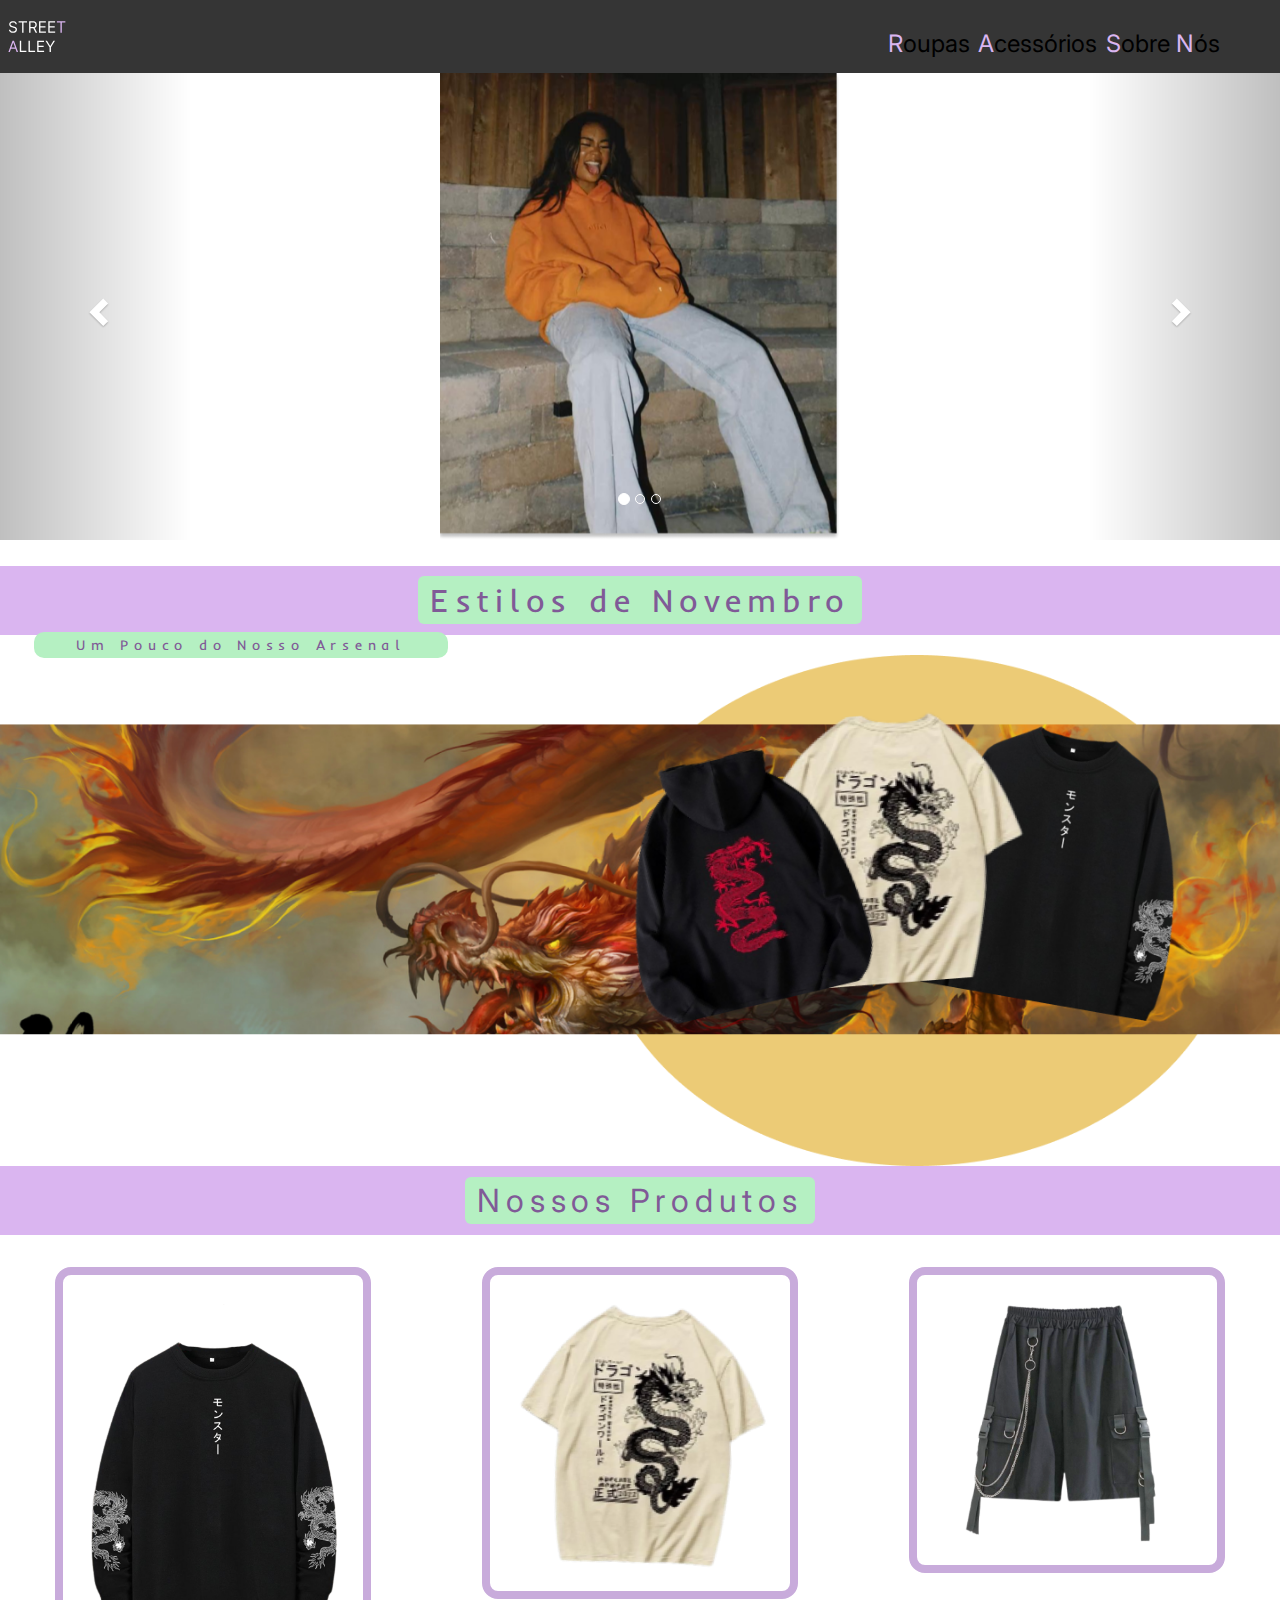
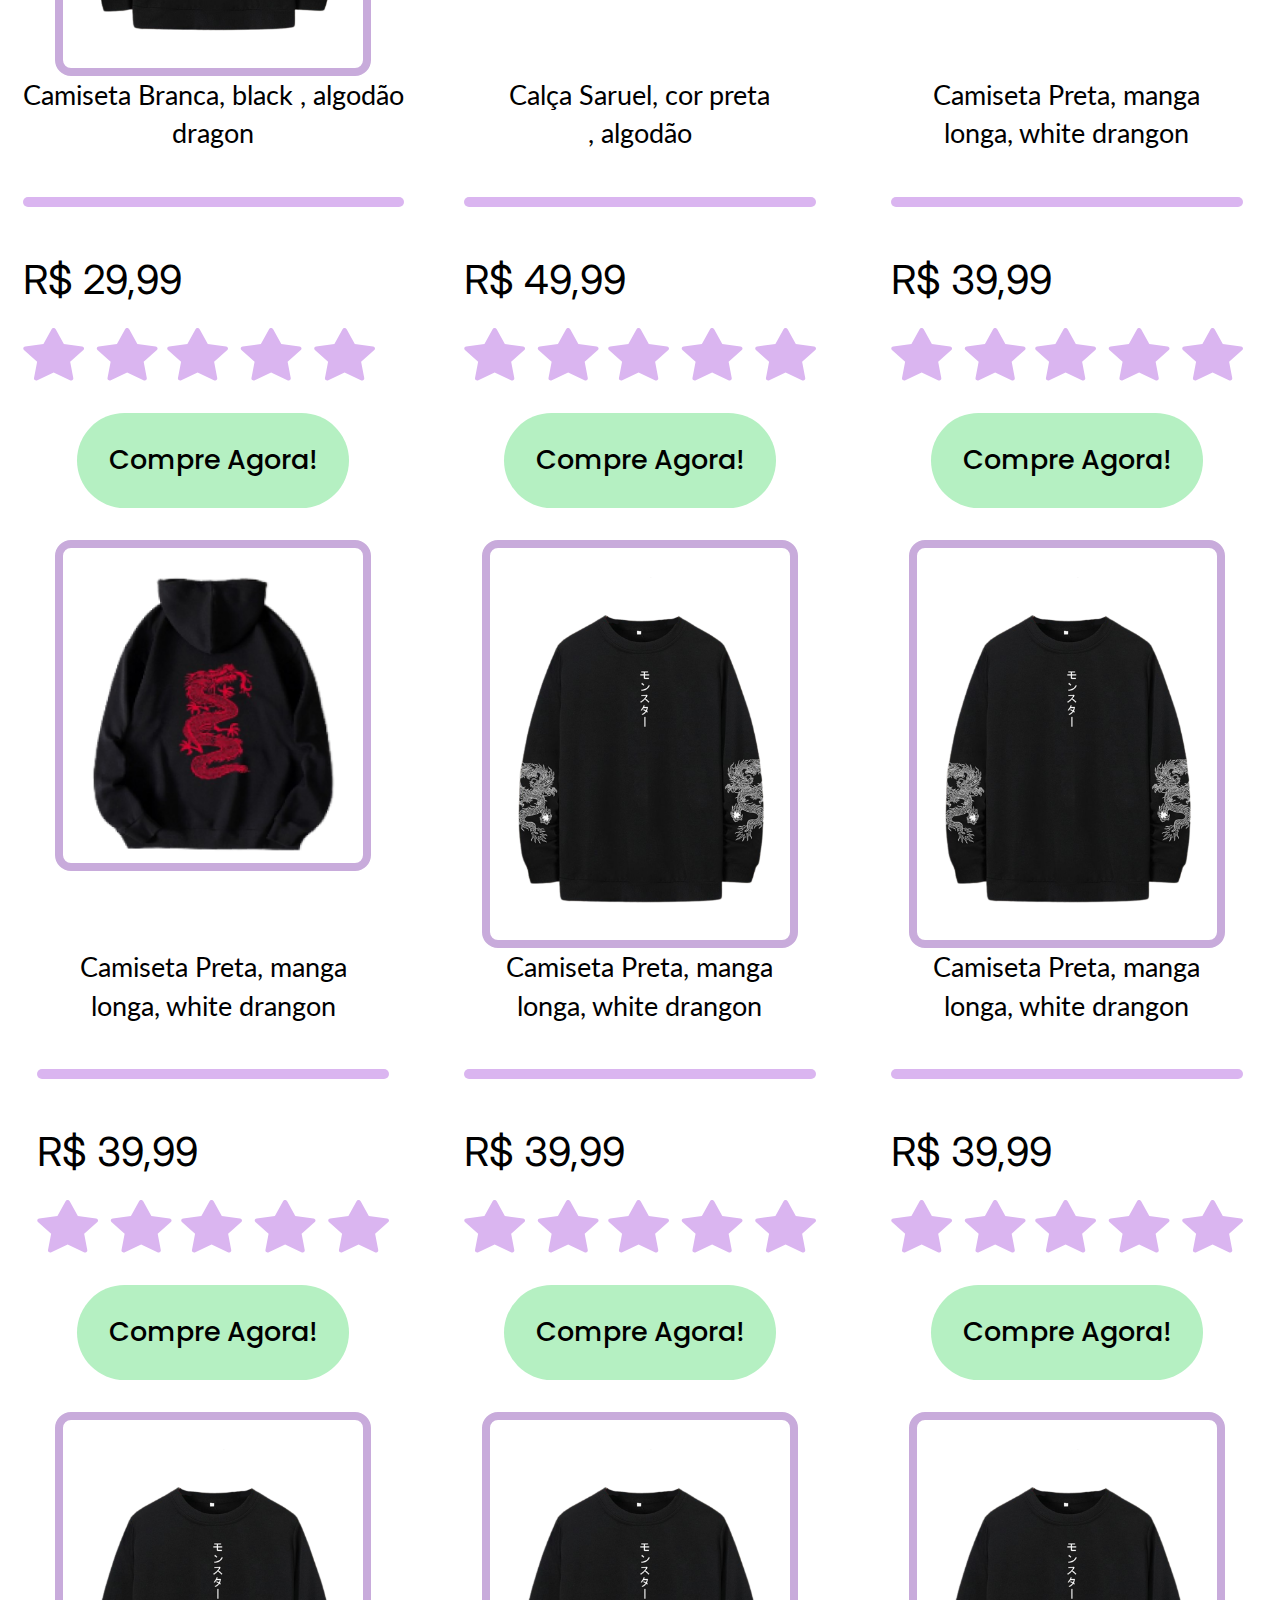
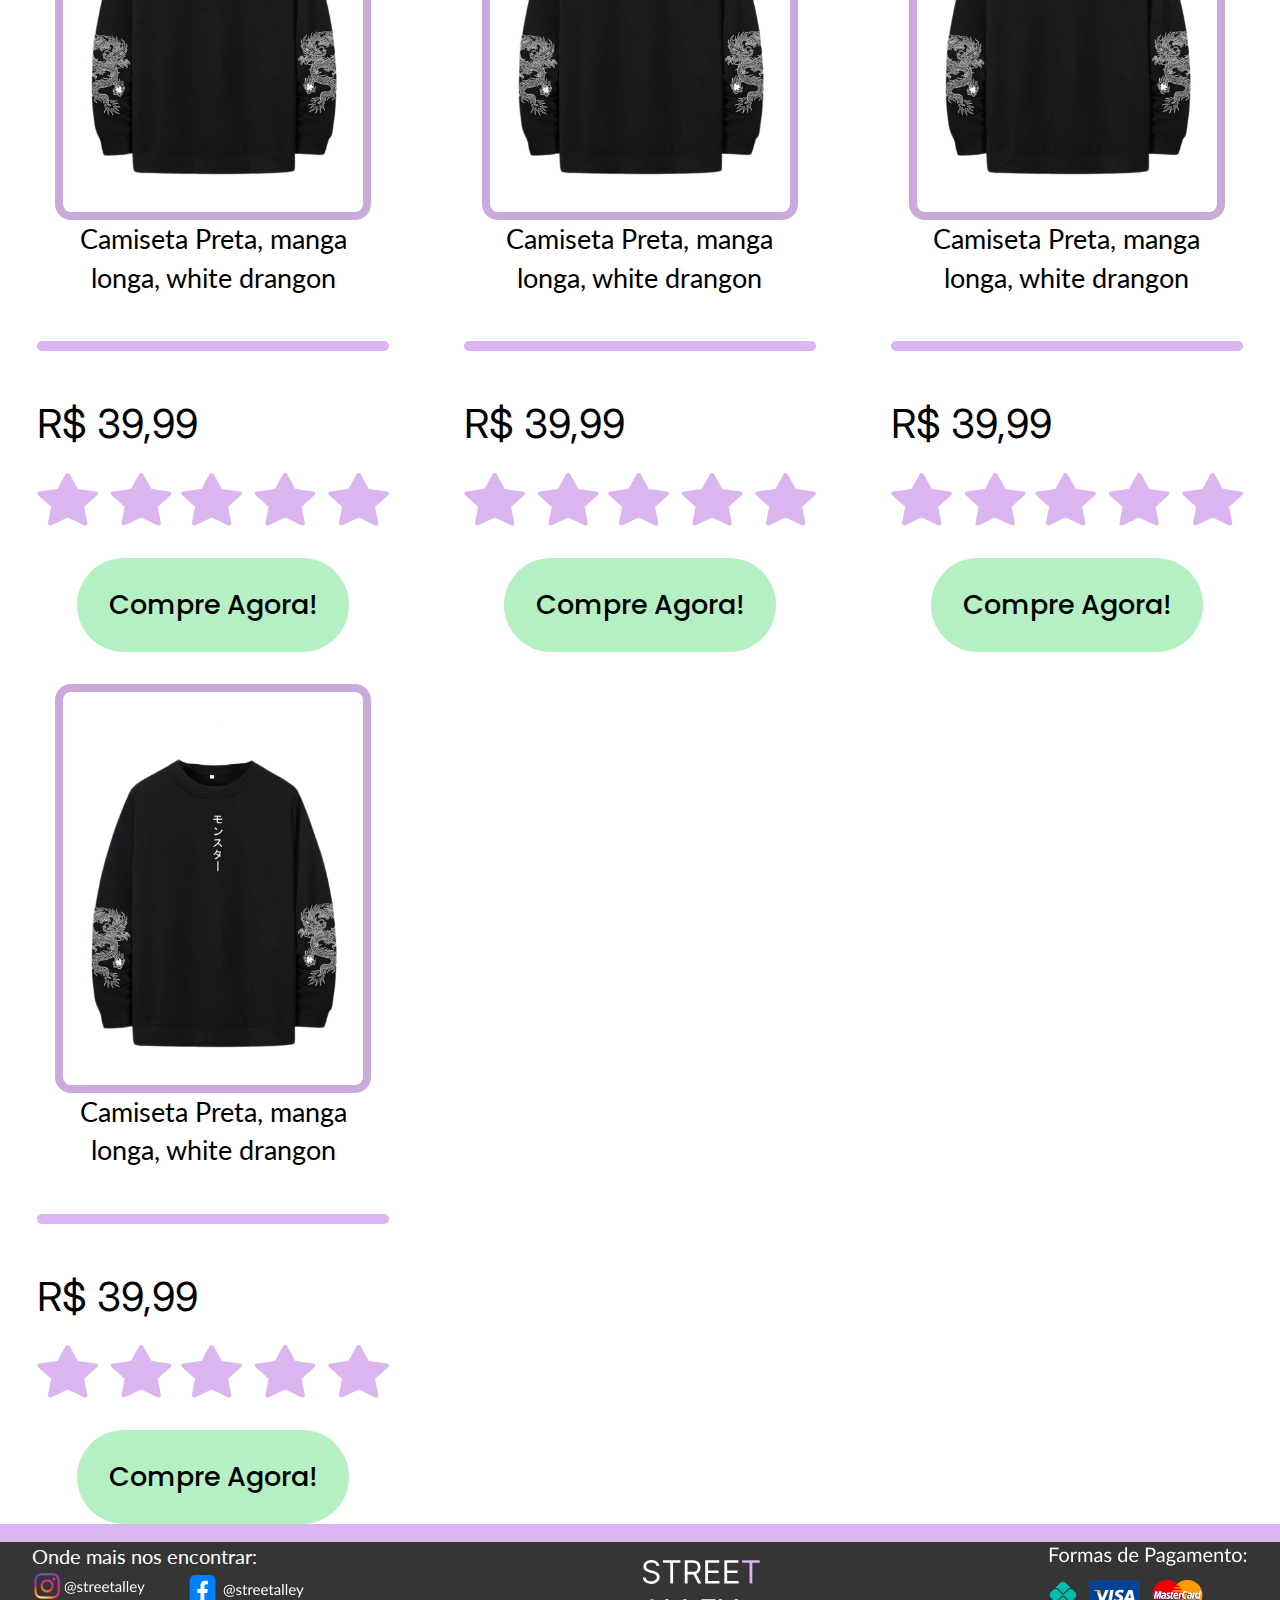
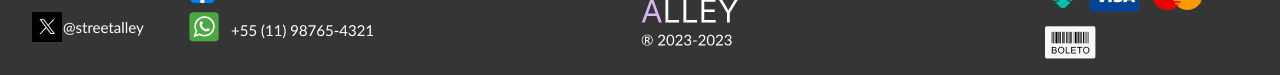
<file: apps/index.html>
<!DOCTYPE html>
<html lang="pt-br">
    <head>
        <meta charset="UTF-8" />
        <meta name="viewport" content="width=device-width, initial-scale=1.0" />
        <link rel="stylesheet" href="src/styles/css/global.css" />
        <link rel="stylesheet" href="src/styles/css/styles.css" />
        <link rel="shortcut icon" href="public/" type="image/x-icon" />
        <script src="https://ajax.googleapis.com/ajax/libs/jquery/3.2.1/jquery.min.js"></script>
        <script src="https://maxcdn.bootstrapcdn.com/bootstrap/3.3.7/js/bootstrap.min.js"></script>
        <link
            rel="stylesheet"
            href="https://maxcdn.bootstrapcdn.com/bootstrap/3.3.7/css/bootstrap.min.css"
        />
        <link
            rel="stylesheet"
            href="https://maxcdn.bootstrapcdn.com/bootstrap/3.3.7/css/bootstrap.min.css"
        />
        <script src="https://ajax.googleapis.com/ajax/libs/jquery/3.2.1/jquery.min.js"></script>
        <script src="https://maxcdn.bootstrapcdn.com/bootstrap/3.3.7/js/bootstrap.min.js"></script>

        <title>Street Alley - Home</title>
    </head>
    <body>
        <div class="navbar-wrapper">
            <div class="navbar-logo">
                <img src="public/logo.svg" alt="Street Alley" />
            </div>
            <div class="navbar-links">
                <a href="./pages/roupas.html" class="navbar-links-item"
                    ><span class="purple">R</span>oupas</a
                >
                <a href="./pages/acessorios.html" class="navbar-links-item"
                    ><span class="purple">A</span>cessórios</a
                >
                <a href="./pages/about.html"><span class="purple">S</span>obre <span class="purple">N</span>ós</a>
            </div>
            <div class="navbar-searchbar">
                <img src="./src/images/icons/MagnifyingGlass.svg" alt="" />
                <input type="text" placeholder="Pesquise" />
            </div>
        </div>

        <div id="myCarousel" class="carousel slide" data-ride="carousel">
            <!-- Indicators -->
            <ol class="carousel-indicators">
                <li
                    data-target="#myCarousel"
                    data-slide-to="0"
                    class="active"
                ></li>
                <li data-target="#myCarousel" data-slide-to="1"></li>
                <li data-target="#myCarousel" data-slide-to="2"></li>
            </ol>

            <!-- Wrapper for slides -->
            <div class="carousel-inner">
                <div class="item active">
                    <img
                        src="./src/products/ft1.png"
                        class="item"
                        width="400px"
                        alt="cr1"
                    />
                </div>

                <div class="item">
                    <img
                        src="./src/products/ft2.png"
                        class="item"
                        width="400px"
                        alt="cr2"
                    />
                </div>

                <div class="item">
                    <img
                        src="./src/products/ft3.png"
                        class="item"
                        width="400px"
                        alt=""
                    />
                </div>
            </div>

            <!-- Left and right controls -->
            <a
                class="left carousel-control"
                href="#myCarousel"
                data-slide="prev"
            >
                <span class="glyphicon glyphicon-chevron-left"></span>
                <span class="sr-only">Anterior</span>
            </a>
            <a
                class="right carousel-control"
                href="#myCarousel"
                data-slide="next"
            >
                <span class="glyphicon glyphicon-chevron-right"></span>
                <span class="sr-only">Próximo</span>
            </a>
        </div>

        <main>
            <section class="promo mobile-only">
                <a href="#Products">
                    <span>Estilos de Novembro</span>
                </a>
            </section>

            <section class="products-section-divider desktop">
                <span>Estilos de Novembro</span>
            </section>

            <section class="carousel" id="carousel">
                <!-- <div class="carousel-wrapper">
                    <img src="./src/images/icons/bg_cloud.svg" alt="" />
                    <div class="">
                        <a href="#" >
                            <img
                                src="./src/images/mulher_ao_ar_livre_sorrindo_com_moleton_amarelo.jpeg"
                                alt=""
                                class="carosel-img"
                            />
                        </a>
                    </div>
                </div> -->

                <!-- <h2 class="carrosel">Placeholder carousel</h2> -->
            </section>

            <section class="promo-desktop">
                <span>Um Pouco do Nosso Arsenal</span>
            </section>

            <div class="desktop-only promo-dragon-2">
                <img src="./src/images/Group 79.png" alt="" />
            </div>

            <div class="section-divider mobile-only"></div>

            <section class="highlight mobile-only">
                <div class="highlight-wrapper">
                    <div class="highlight-img">
                        <img
                            src="./src/products/Camisetas_masculinas_de_manga_curta_com_estampa_de_gato_carpa_guerreiro_estilo_japonês-removebg-preview 1.png"
                            alt=""
                            srcset=""
                        />
                    </div>
                    <div class="highlight-info">
                        <span>
                            Camiseta Preta, logo de gatinho, letra japones
                        </span>
                        <div class="highlight-divider"></div>
                        <div class="highlight-buttons">
                            <form class="highlight-form">
                                <label for="pp">
                                    <input
                                        type="radio"
                                        name="size"
                                        class="size-pp"
                                    />
                                    <svg
                                        width="24"
                                        height="24"
                                        viewBox="0 0 24 24"
                                        fill="none"
                                        xmlns="http://www.w3.org/2000/svg"
                                    >
                                        <circle
                                            cx="12"
                                            cy="12"
                                            r="11.5"
                                            fill="white"
                                            stroke="#DAB5F0"
                                        />
                                        <path
                                            d="M4.23295 17V6.81818H7.6733C8.47206 6.81818 9.125 6.96236 9.6321 7.25071C10.1425 7.53575 10.5204 7.92188 10.7656 8.40909C11.0109 8.89631 11.1335 9.43987 11.1335 10.0398C11.1335 10.6397 11.0109 11.1849 10.7656 11.6754C10.5237 12.166 10.1491 12.5571 9.64205 12.8487C9.13494 13.1371 8.48532 13.2812 7.69318 13.2812H5.22727V12.1875H7.65341C8.20028 12.1875 8.63944 12.093 8.97088 11.9041C9.30232 11.7152 9.54261 11.46 9.69176 11.1385C9.84422 10.8137 9.92045 10.4474 9.92045 10.0398C9.92045 9.6321 9.84422 9.26752 9.69176 8.94602C9.54261 8.62453 9.30066 8.37263 8.96591 8.19034C8.63116 8.00473 8.18703 7.91193 7.63352 7.91193H5.46591V17H4.23295ZM13.1197 17V6.81818H16.56C17.3588 6.81818 18.0117 6.96236 18.5188 7.25071C19.0292 7.53575 19.4071 7.92188 19.6523 8.40909C19.8976 8.89631 20.0202 9.43987 20.0202 10.0398C20.0202 10.6397 19.8976 11.1849 19.6523 11.6754C19.4104 12.166 19.0359 12.5571 18.5288 12.8487C18.0217 13.1371 17.372 13.2812 16.5799 13.2812H14.114V12.1875H16.5401C17.087 12.1875 17.5262 12.093 17.8576 11.9041C18.189 11.7152 18.4293 11.46 18.5785 11.1385C18.7309 10.8137 18.8072 10.4474 18.8072 10.0398C18.8072 9.6321 18.7309 9.26752 18.5785 8.94602C18.4293 8.62453 18.1874 8.37263 17.8526 8.19034C17.5179 8.00473 17.0737 7.91193 16.5202 7.91193H14.3526V17H13.1197Z"
                                            fill="#DAB5F0"
                                        />
                                    </svg>
                                </label>
                                <label for="p">
                                    <input
                                        type="radio"
                                        name="size"
                                        class="size-p"
                                    />
                                    <svg
                                        width="24"
                                        height="24"
                                        viewBox="0 0 24 24"
                                        fill="none"
                                        xmlns="http://www.w3.org/2000/svg"
                                    >
                                        <circle
                                            cx="12"
                                            cy="12"
                                            r="11.5"
                                            fill="white"
                                            stroke="#DAB5F0"
                                        />
                                        <path
                                            d="M9.23295 17V6.81818H12.6733C13.4721 6.81818 14.125 6.96236 14.6321 7.25071C15.1425 7.53575 15.5204 7.92188 15.7656 8.40909C16.0109 8.89631 16.1335 9.43987 16.1335 10.0398C16.1335 10.6397 16.0109 11.1849 15.7656 11.6754C15.5237 12.166 15.1491 12.5571 14.642 12.8487C14.1349 13.1371 13.4853 13.2812 12.6932 13.2812H10.2273V12.1875H12.6534C13.2003 12.1875 13.6394 12.093 13.9709 11.9041C14.3023 11.7152 14.5426 11.46 14.6918 11.1385C14.8442 10.8137 14.9205 10.4474 14.9205 10.0398C14.9205 9.6321 14.8442 9.26752 14.6918 8.94602C14.5426 8.62453 14.3007 8.37263 13.9659 8.19034C13.6312 8.00473 13.187 7.91193 12.6335 7.91193H10.4659V17H9.23295Z"
                                            fill="#DAB5F0"
                                        />
                                    </svg>
                                </label>
                                <label for="m">
                                    <input
                                        type="radio"
                                        name="size"
                                        class="size-m"
                                    />
                                    <svg
                                        width="24"
                                        height="24"
                                        viewBox="0 0 24 24"
                                        fill="none"
                                        xmlns="http://www.w3.org/2000/svg"
                                    >
                                        <circle
                                            cx="12"
                                            cy="12"
                                            r="11.5"
                                            fill="white"
                                            stroke="#DAB5F0"
                                        />
                                        <path
                                            d="M7.23295 6.81818H8.70455L12.1648 15.2699H12.2841L15.7443 6.81818H17.2159V17H16.0625V9.2642H15.9631L12.7812 17H11.6676L8.4858 9.2642H8.38636V17H7.23295V6.81818Z"
                                            fill="#DAB5F0"
                                        />
                                    </svg>
                                </label>
                                <label for="g">
                                    <input
                                        type="radio"
                                        name="size"
                                        class="size-g"
                                    />
                                    <svg
                                        width="24"
                                        height="24"
                                        viewBox="0 0 24 24"
                                        fill="none"
                                        xmlns="http://www.w3.org/2000/svg"
                                    >
                                        <circle
                                            cx="12"
                                            cy="12"
                                            r="11.5"
                                            fill="white"
                                            stroke="#DAB5F0"
                                        />
                                        <path
                                            d="M14.1932 10C14.0838 9.66525 13.9396 9.36529 13.7607 9.10014C13.585 8.83168 13.3745 8.60298 13.1293 8.41406C12.8873 8.22514 12.6122 8.08097 12.304 7.98153C11.9957 7.8821 11.6577 7.83239 11.2898 7.83239C10.6866 7.83239 10.138 7.98816 9.64418 8.29972C9.15033 8.61127 8.75758 9.07031 8.46591 9.67685C8.17424 10.2834 8.02841 11.0275 8.02841 11.9091C8.02841 12.7907 8.1759 13.5348 8.47088 14.1413C8.76586 14.7479 9.16525 15.2069 9.66903 15.5185C10.1728 15.83 10.7396 15.9858 11.3693 15.9858C11.9527 15.9858 12.4664 15.8615 12.9105 15.6129C13.358 15.361 13.706 15.0064 13.9545 14.549C14.2064 14.0883 14.3324 13.5464 14.3324 12.9233L14.7102 13.0028H11.6477V11.9091H15.5256V13.0028C15.5256 13.8414 15.3466 14.5705 14.9886 15.1903C14.634 15.8101 14.1435 16.2907 13.517 16.6321C12.8939 16.9702 12.178 17.1392 11.3693 17.1392C10.4678 17.1392 9.67566 16.9271 8.9929 16.5028C8.31345 16.0786 7.78314 15.4754 7.40199 14.6932C7.02415 13.911 6.83523 12.983 6.83523 11.9091C6.83523 11.1037 6.94295 10.3795 7.15838 9.73651C7.37713 9.0902 7.68537 8.54001 8.0831 8.08594C8.48082 7.63187 8.95147 7.28385 9.49503 7.0419C10.0386 6.79995 10.6368 6.67898 11.2898 6.67898C11.8267 6.67898 12.3272 6.76018 12.7912 6.92258C13.2585 7.08168 13.6745 7.30871 14.0391 7.60369C14.407 7.89536 14.7135 8.24503 14.9588 8.6527C15.2041 9.05705 15.3731 9.50616 15.4659 10H14.1932Z"
                                            fill="#DAB5F0"
                                        />
                                    </svg>
                                </label>
                                <label for="gg">
                                    <input
                                        type="radio"
                                        name="size"
                                        class="size-gg"
                                    />
                                    <svg
                                        width="24"
                                        height="24"
                                        viewBox="0 0 24 24"
                                        fill="none"
                                        xmlns="http://www.w3.org/2000/svg"
                                    >
                                        <circle
                                            cx="12"
                                            cy="12"
                                            r="11.5"
                                            fill="white"
                                            stroke="#DAB5F0"
                                        />
                                        <path
                                            d="M9.19318 10C9.08381 9.66525 8.93963 9.36529 8.76065 9.10014C8.58499 8.83168 8.37453 8.60298 8.12926 8.41406C7.88731 8.22514 7.61222 8.08097 7.30398 7.98153C6.99574 7.8821 6.65767 7.83239 6.28977 7.83239C5.68655 7.83239 5.13802 7.98816 4.64418 8.29972C4.15033 8.61127 3.75758 9.07031 3.46591 9.67685C3.17424 10.2834 3.02841 11.0275 3.02841 11.9091C3.02841 12.7907 3.1759 13.5348 3.47088 14.1413C3.76586 14.7479 4.16525 15.2069 4.66903 15.5185C5.17282 15.83 5.73958 15.9858 6.36932 15.9858C6.95265 15.9858 7.46638 15.8615 7.91051 15.6129C8.35795 15.361 8.70597 15.0064 8.95455 14.549C9.20644 14.0883 9.33239 13.5464 9.33239 12.9233L9.71023 13.0028H6.64773V11.9091H10.5256V13.0028C10.5256 13.8414 10.3466 14.5705 9.98864 15.1903C9.634 15.8101 9.14347 16.2907 8.51705 16.6321C7.89394 16.9702 7.17803 17.1392 6.36932 17.1392C5.4678 17.1392 4.67566 16.9271 3.9929 16.5028C3.31345 16.0786 2.78314 15.4754 2.40199 14.6932C2.02415 13.911 1.83523 12.983 1.83523 11.9091C1.83523 11.1037 1.94295 10.3795 2.15838 9.73651C2.37713 9.0902 2.68537 8.54001 3.0831 8.08594C3.48082 7.63187 3.95147 7.28385 4.49503 7.0419C5.03859 6.79995 5.63684 6.67898 6.28977 6.67898C6.8267 6.67898 7.32718 6.76018 7.79119 6.92258C8.25852 7.08168 8.67448 7.30871 9.03906 7.60369C9.40696 7.89536 9.71354 8.24503 9.95881 8.6527C10.2041 9.05705 10.3731 9.50616 10.4659 10H9.19318ZM19.5975 10C19.4881 9.66525 19.3439 9.36529 19.165 9.10014C18.9893 8.83168 18.7788 8.60298 18.5336 8.41406C18.2916 8.22514 18.0165 8.08097 17.7083 7.98153C17.4 7.8821 17.062 7.83239 16.6941 7.83239C16.0909 7.83239 15.5423 7.98816 15.0485 8.29972C14.5546 8.61127 14.1619 9.07031 13.8702 9.67685C13.5785 10.2834 13.4327 11.0275 13.4327 11.9091C13.4327 12.7907 13.5802 13.5348 13.8752 14.1413C14.1702 14.7479 14.5695 15.2069 15.0733 15.5185C15.5771 15.83 16.1439 15.9858 16.7736 15.9858C17.3569 15.9858 17.8707 15.8615 18.3148 15.6129C18.7623 15.361 19.1103 15.0064 19.3588 14.549C19.6107 14.0883 19.7367 13.5464 19.7367 12.9233L20.1145 13.0028H17.052V11.9091H20.9299V13.0028C20.9299 13.8414 20.7509 14.5705 20.3929 15.1903C20.0383 15.8101 19.5478 16.2907 18.9213 16.6321C18.2982 16.9702 17.5823 17.1392 16.7736 17.1392C15.8721 17.1392 15.08 16.9271 14.3972 16.5028C13.7177 16.0786 13.1874 15.4754 12.8063 14.6932C12.4284 13.911 12.2395 12.983 12.2395 11.9091C12.2395 11.1037 12.3472 10.3795 12.5627 9.73651C12.7814 9.0902 13.0897 8.54001 13.4874 8.08594C13.8851 7.63187 14.3558 7.28385 14.8993 7.0419C15.4429 6.79995 16.0411 6.67898 16.6941 6.67898C17.231 6.67898 17.7315 6.76018 18.1955 6.92258C18.6628 7.08168 19.0788 7.30871 19.4434 7.60369C19.8113 7.89536 20.1178 8.24503 20.3631 8.6527C20.6084 9.05705 20.7774 9.50616 20.8702 10H19.5975Z"
                                            fill="#DAB5F0"
                                        />
                                    </svg>
                                </label>
                                <label for="xg">
                                    <input
                                        type="radio"
                                        name="size"
                                        class="size-xg"
                                    />
                                    <svg
                                        width="24"
                                        height="24"
                                        viewBox="0 0 24 24"
                                        fill="none"
                                        xmlns="http://www.w3.org/2000/svg"
                                    >
                                        <circle
                                            cx="12"
                                            cy="12"
                                            r="11.5"
                                            fill="white"
                                            stroke="#DAB5F0"
                                        />
                                        <path
                                            d="M4.82955 6.81818L7.45455 11.054H7.53409L10.1591 6.81818H11.6108L8.40909 11.9091L11.6108 17H10.1591L7.53409 12.8438H7.45455L4.82955 17H3.37784L6.65909 11.9091L3.37784 6.81818H4.82955ZM20.0115 10C19.9022 9.66525 19.758 9.36529 19.579 9.10014C19.4033 8.83168 19.1929 8.60298 18.9476 8.41406C18.7057 8.22514 18.4306 8.08097 18.1223 7.98153C17.8141 7.8821 17.476 7.83239 17.1081 7.83239C16.5049 7.83239 15.9564 7.98816 15.4625 8.29972C14.9687 8.61127 14.5759 9.07031 14.2843 9.67685C13.9926 10.2834 13.8468 11.0275 13.8468 11.9091C13.8468 12.7907 13.9943 13.5348 14.2892 14.1413C14.5842 14.7479 14.9836 15.2069 15.4874 15.5185C15.9912 15.83 16.5579 15.9858 17.1877 15.9858C17.771 15.9858 18.2847 15.8615 18.7289 15.6129C19.1763 15.361 19.5243 15.0064 19.7729 14.549C20.0248 14.0883 20.1507 13.5464 20.1507 12.9233L20.5286 13.0028H17.4661V11.9091H21.3439V13.0028C21.3439 13.8414 21.165 14.5705 20.807 15.1903C20.4524 15.8101 19.9618 16.2907 19.3354 16.6321C18.7123 16.9702 17.9964 17.1392 17.1877 17.1392C16.2862 17.1392 15.494 16.9271 14.8113 16.5028C14.1318 16.0786 13.6015 15.4754 13.2203 14.6932C12.8425 13.911 12.6536 12.983 12.6536 11.9091C12.6536 11.1037 12.7613 10.3795 12.9767 9.73651C13.1955 9.0902 13.5037 8.54001 13.9015 8.08594C14.2992 7.63187 14.7698 7.28385 15.3134 7.0419C15.8569 6.79995 16.4552 6.67898 17.1081 6.67898C17.6451 6.67898 18.1455 6.76018 18.6096 6.92258C19.0769 7.08168 19.4928 7.30871 19.8574 7.60369C20.2253 7.89536 20.5319 8.24503 20.7772 8.6527C21.0224 9.05705 21.1915 9.50616 21.2843 10H20.0115Z"
                                            fill="#DAB5F0"
                                        />
                                    </svg>
                                </label>
                            </form>
                        </div>
                        <div class="highlight-stars">
                            <img src="./src/images/icons/4 Stars.svg" alt="" />
                        </div>
                        <div class="highlight-price">
                            <span>R$ 39,99</span>
                        </div>

                        <div class="highlight-buy">
                            <button>Comprar</button>
                        </div>
                    </div>
                </div>
            </section>

            <section id="promo-dragon" class="mobile-only">
                <div class="promo-dragon">
                    <img src="./src/images/Promo - Dragon.png" alt="" />
                </div>
            </section>

            <section class="products-section-divider">
                <span>Nossos Produtos</span>
            </section>

            <div class="mobile-only">
                <section id="Products">
                    <div class="products-wrapper">
                        <div class="products-arrows">
                            <button>
                                <svg
                                    width="36"
                                    height="36"
                                    viewBox="0 0 36 36"
                                    fill="none"
                                    xmlns="http://www.w3.org/2000/svg"
                                >
                                    <path
                                        d="M12.5613 18.2285L21.2098 24.4863C21.2518 24.5168 21.3015 24.5351 21.3532 24.5391C21.405 24.5432 21.4569 24.5328 21.5031 24.5091C21.5494 24.4854 21.5882 24.4494 21.6152 24.4051C21.6422 24.3607 21.6564 24.3097 21.6562 24.2578V22.609C21.6562 22.2504 21.484 21.9094 21.1922 21.6984L16.0805 18L21.1922 14.3016C21.484 14.0906 21.6562 13.7531 21.6562 13.391V11.7422C21.6562 11.5137 21.3961 11.3801 21.2098 11.5137L12.5613 17.7715C12.4066 17.884 12.4066 18.116 12.5613 18.2285Z"
                                        fill="#805A97"
                                    />
                                    <path
                                        d="M18 33.75C26.6977 33.75 33.75 26.6977 33.75 18C33.75 9.30234 26.6977 2.25 18 2.25C9.30234 2.25 2.25 9.30234 2.25 18C2.25 26.6977 9.30234 33.75 18 33.75ZM18 4.92188C25.2211 4.92188 31.0781 10.7789 31.0781 18C31.0781 25.2211 25.2211 31.0781 18 31.0781C10.7789 31.0781 4.92188 25.2211 4.92187 18C4.92187 10.7789 10.7789 4.92188 18 4.92188Z"
                                        fill="#805A97"
                                    />
                                </svg>
                            </button>
                        </div>
                        <div class="products-display">
                            <div class="product-card">
                                <div class="product-image">
                                    <img
                                        src="./src/products/Calca_Saruel_cor_preta_algodao.png"
                                        alt=""
                                    />
                                </div>
                                <div class="product-infos">
                                    <span
                                        >Calça Saruel, cor preta , algodão
                                    </span>
                                    <div class="product-divider"></div>

                                    <div class="product-price">
                                        <span>R$ 64,80</span>
                                    </div>

                                    <div class="product-buy">
                                        <button>Comprar</button>
                                    </div>
                                </div>
                            </div>
                            <div class="product-card">
                                <div class="product-image">
                                    <img
                                        src="./src/products/uiui-removebg-preview 4.png"
                                        alt=""
                                    />
                                </div>
                                <div class="product-infos">
                                    <span
                                        >Calça Xadez, preta e verme -lha,
                                        algodão
                                    </span>
                                    <div class="product-divider"></div>

                                    <div class="product-price">
                                        <span>R$ 64,80</span>
                                    </div>

                                    <div class="product-buy">
                                        <button>Comprar</button>
                                    </div>
                                </div>
                            </div>
                        </div>
                        <div class="products-arrows">
                            <button>
                                <svg
                                    xmlns="http://www.w3.org/2000/svg"
                                    width="36"
                                    height="36"
                                    viewBox="0 0 36 36"
                                    fill="none"
                                >
                                    <path
                                        d="M23.4387 17.7715L14.7902 11.5137C14.7482 11.4832 14.6985 11.4649 14.6468 11.4609C14.595 11.4568 14.5431 11.4672 14.4969 11.4909C14.4506 11.5146 14.4118 11.5506 14.3848 11.5949C14.3578 11.6393 14.3436 11.6903 14.3438 11.7422V13.391C14.3438 13.7496 14.516 14.0906 14.8078 14.3016L19.9195 18L14.8078 21.6984C14.516 21.9094 14.3438 22.2469 14.3438 22.609V24.2578C14.3438 24.4863 14.6039 24.6199 14.7902 24.4863L23.4387 18.2285C23.5934 18.116 23.5934 17.884 23.4387 17.7715Z"
                                        fill="#805A97"
                                    />
                                    <path
                                        d="M18 2.25C9.30234 2.25 2.25 9.30234 2.25 18C2.25 26.6977 9.30234 33.75 18 33.75C26.6977 33.75 33.75 26.6977 33.75 18C33.75 9.30234 26.6977 2.25 18 2.25ZM18 31.0781C10.7789 31.0781 4.92188 25.2211 4.92188 18C4.92188 10.7789 10.7789 4.92188 18 4.92188C25.2211 4.92188 31.0781 10.7789 31.0781 18C31.0781 25.2211 25.2211 31.0781 18 31.0781Z"
                                        fill="#805A97"
                                    />
                                </svg>
                            </button>
                        </div>
                    </div>
                    <div class="products-divider mobile-only"></div>
                </section>

                <section id="Products">
                    <div class="products-wrapper">
                        <div class="products-arrows">
                            <button>
                                <svg
                                    width="36"
                                    height="36"
                                    viewBox="0 0 36 36"
                                    fill="none"
                                    xmlns="http://www.w3.org/2000/svg"
                                >
                                    <path
                                        d="M12.5613 18.2285L21.2098 24.4863C21.2518 24.5168 21.3015 24.5351 21.3532 24.5391C21.405 24.5432 21.4569 24.5328 21.5031 24.5091C21.5494 24.4854 21.5882 24.4494 21.6152 24.4051C21.6422 24.3607 21.6564 24.3097 21.6562 24.2578V22.609C21.6562 22.2504 21.484 21.9094 21.1922 21.6984L16.0805 18L21.1922 14.3016C21.484 14.0906 21.6562 13.7531 21.6562 13.391V11.7422C21.6562 11.5137 21.3961 11.3801 21.2098 11.5137L12.5613 17.7715C12.4066 17.884 12.4066 18.116 12.5613 18.2285Z"
                                        fill="#805A97"
                                    />
                                    <path
                                        d="M18 33.75C26.6977 33.75 33.75 26.6977 33.75 18C33.75 9.30234 26.6977 2.25 18 2.25C9.30234 2.25 2.25 9.30234 2.25 18C2.25 26.6977 9.30234 33.75 18 33.75ZM18 4.92188C25.2211 4.92188 31.0781 10.7789 31.0781 18C31.0781 25.2211 25.2211 31.0781 18 31.0781C10.7789 31.0781 4.92188 25.2211 4.92187 18C4.92187 10.7789 10.7789 4.92188 18 4.92188Z"
                                        fill="#805A97"
                                    />
                                </svg>
                            </button>
                        </div>
                        <div class="products-display">
                            <div class="product-card">
                                <div class="product-image">
                                    <img src="./src/products/a.png" alt="" />
                                </div>
                                <div class="product-infos">
                                    <span
                                        >Camiseta Branca, black dra -gon ,
                                        algodão
                                    </span>
                                    <div class="product-divider"></div>

                                    <div class="product-price">
                                        <span>R$ 64,80</span>
                                    </div>

                                    <div class="product-buy">
                                        <button>Comprar</button>
                                    </div>
                                </div>
                            </div>
                            <div class="product-card">
                                <div class="product-image">
                                    <img src="./src/products/b.png" alt="" />
                                </div>
                                <div class="product-infos">
                                    <span
                                        >Camiseta Preta, manga lon -ga, white
                                        drangon
                                    </span>
                                    <div class="product-divider"></div>

                                    <div class="product-price">
                                        <span>R$ 64,80</span>
                                    </div>

                                    <div class="product-buy">
                                        <button>Comprar</button>
                                    </div>
                                </div>
                            </div>
                        </div>
                        <div class="products-arrows">
                            <button>
                                <svg
                                    xmlns="http://www.w3.org/2000/svg"
                                    width="36"
                                    height="36"
                                    viewBox="0 0 36 36"
                                    fill="none"
                                >
                                    <path
                                        d="M23.4387 17.7715L14.7902 11.5137C14.7482 11.4832 14.6985 11.4649 14.6468 11.4609C14.595 11.4568 14.5431 11.4672 14.4969 11.4909C14.4506 11.5146 14.4118 11.5506 14.3848 11.5949C14.3578 11.6393 14.3436 11.6903 14.3438 11.7422V13.391C14.3438 13.7496 14.516 14.0906 14.8078 14.3016L19.9195 18L14.8078 21.6984C14.516 21.9094 14.3438 22.2469 14.3438 22.609V24.2578C14.3438 24.4863 14.6039 24.6199 14.7902 24.4863L23.4387 18.2285C23.5934 18.116 23.5934 17.884 23.4387 17.7715Z"
                                        fill="#805A97"
                                    />
                                    <path
                                        d="M18 2.25C9.30234 2.25 2.25 9.30234 2.25 18C2.25 26.6977 9.30234 33.75 18 33.75C26.6977 33.75 33.75 26.6977 33.75 18C33.75 9.30234 26.6977 2.25 18 2.25ZM18 31.0781C10.7789 31.0781 4.92188 25.2211 4.92188 18C4.92188 10.7789 10.7789 4.92188 18 4.92188C25.2211 4.92188 31.0781 10.7789 31.0781 18C31.0781 25.2211 25.2211 31.0781 18 31.0781Z"
                                        fill="#805A97"
                                    />
                                </svg>
                            </button>
                        </div>
                    </div>
                    <div class="products-divider mobile-only"></div>
                </section>

                <section id="Products">
                    <div class="products-wrapper">
                        <div class="products-arrows">
                            <button>
                                <svg
                                    width="36"
                                    height="36"
                                    viewBox="0 0 36 36"
                                    fill="none"
                                    xmlns="http://www.w3.org/2000/svg"
                                >
                                    <path
                                        d="M12.5613 18.2285L21.2098 24.4863C21.2518 24.5168 21.3015 24.5351 21.3532 24.5391C21.405 24.5432 21.4569 24.5328 21.5031 24.5091C21.5494 24.4854 21.5882 24.4494 21.6152 24.4051C21.6422 24.3607 21.6564 24.3097 21.6562 24.2578V22.609C21.6562 22.2504 21.484 21.9094 21.1922 21.6984L16.0805 18L21.1922 14.3016C21.484 14.0906 21.6562 13.7531 21.6562 13.391V11.7422C21.6562 11.5137 21.3961 11.3801 21.2098 11.5137L12.5613 17.7715C12.4066 17.884 12.4066 18.116 12.5613 18.2285Z"
                                        fill="#805A97"
                                    />
                                    <path
                                        d="M18 33.75C26.6977 33.75 33.75 26.6977 33.75 18C33.75 9.30234 26.6977 2.25 18 2.25C9.30234 2.25 2.25 9.30234 2.25 18C2.25 26.6977 9.30234 33.75 18 33.75ZM18 4.92188C25.2211 4.92188 31.0781 10.7789 31.0781 18C31.0781 25.2211 25.2211 31.0781 18 31.0781C10.7789 31.0781 4.92188 25.2211 4.92187 18C4.92187 10.7789 10.7789 4.92188 18 4.92188Z"
                                        fill="#805A97"
                                    />
                                </svg>
                            </button>
                        </div>
                        <div class="products-display">
                            <div class="product-card">
                                <div class="product-image">
                                    <img src="./src/products/c.png" alt="" />
                                </div>
                                <div class="product-infos">
                                    <span>Bermuda cargo, preta </span>
                                    <div class="product-divider"></div>

                                    <div class="product-price">
                                        <span>R$ 64,80</span>
                                    </div>

                                    <div class="product-buy">
                                        <button>Comprar</button>
                                    </div>
                                </div>
                            </div>
                            <div class="product-card">
                                <div class="product-image">
                                    <img src="./src/products/d.png" alt="" />
                                </div>
                                <div class="product-infos">
                                    <span
                                        >Moletom Preto , red dragon, algodão
                                    </span>
                                    <div class="product-divider"></div>

                                    <div class="product-price">
                                        <span>R$ 64,80</span>
                                    </div>

                                    <div class="product-buy">
                                        <button>Comprar</button>
                                    </div>
                                </div>
                            </div>
                        </div>
                        <div class="products-arrows">
                            <button>
                                <svg
                                    xmlns="http://www.w3.org/2000/svg"
                                    width="36"
                                    height="36"
                                    viewBox="0 0 36 36"
                                    fill="none"
                                >
                                    <path
                                        d="M23.4387 17.7715L14.7902 11.5137C14.7482 11.4832 14.6985 11.4649 14.6468 11.4609C14.595 11.4568 14.5431 11.4672 14.4969 11.4909C14.4506 11.5146 14.4118 11.5506 14.3848 11.5949C14.3578 11.6393 14.3436 11.6903 14.3438 11.7422V13.391C14.3438 13.7496 14.516 14.0906 14.8078 14.3016L19.9195 18L14.8078 21.6984C14.516 21.9094 14.3438 22.2469 14.3438 22.609V24.2578C14.3438 24.4863 14.6039 24.6199 14.7902 24.4863L23.4387 18.2285C23.5934 18.116 23.5934 17.884 23.4387 17.7715Z"
                                        fill="#805A97"
                                    />
                                    <path
                                        d="M18 2.25C9.30234 2.25 2.25 9.30234 2.25 18C2.25 26.6977 9.30234 33.75 18 33.75C26.6977 33.75 33.75 26.6977 33.75 18C33.75 9.30234 26.6977 2.25 18 2.25ZM18 31.0781C10.7789 31.0781 4.92188 25.2211 4.92188 18C4.92188 10.7789 10.7789 4.92188 18 4.92188C25.2211 4.92188 31.0781 10.7789 31.0781 18C31.0781 25.2211 25.2211 31.0781 18 31.0781Z"
                                        fill="#805A97"
                                    />
                                </svg>
                            </button>
                        </div>
                    </div>
                    <div class="products-divider mobile-only"></div>
                </section>

                <section id="Products">
                    <div class="products-wrapper">
                        <div class="products-arrows">
                            <button>
                                <svg
                                    width="36"
                                    height="36"
                                    viewBox="0 0 36 36"
                                    fill="none"
                                    xmlns="http://www.w3.org/2000/svg"
                                >
                                    <path
                                        d="M12.5613 18.2285L21.2098 24.4863C21.2518 24.5168 21.3015 24.5351 21.3532 24.5391C21.405 24.5432 21.4569 24.5328 21.5031 24.5091C21.5494 24.4854 21.5882 24.4494 21.6152 24.4051C21.6422 24.3607 21.6564 24.3097 21.6562 24.2578V22.609C21.6562 22.2504 21.484 21.9094 21.1922 21.6984L16.0805 18L21.1922 14.3016C21.484 14.0906 21.6562 13.7531 21.6562 13.391V11.7422C21.6562 11.5137 21.3961 11.3801 21.2098 11.5137L12.5613 17.7715C12.4066 17.884 12.4066 18.116 12.5613 18.2285Z"
                                        fill="#805A97"
                                    />
                                    <path
                                        d="M18 33.75C26.6977 33.75 33.75 26.6977 33.75 18C33.75 9.30234 26.6977 2.25 18 2.25C9.30234 2.25 2.25 9.30234 2.25 18C2.25 26.6977 9.30234 33.75 18 33.75ZM18 4.92188C25.2211 4.92188 31.0781 10.7789 31.0781 18C31.0781 25.2211 25.2211 31.0781 18 31.0781C10.7789 31.0781 4.92188 25.2211 4.92187 18C4.92187 10.7789 10.7789 4.92188 18 4.92188Z"
                                        fill="#805A97"
                                    />
                                </svg>
                            </button>
                        </div>
                        <div class="products-display">
                            <div class="product-card">
                                <div class="product-image">
                                    <img src="./src/products/e.png" alt="" />
                                </div>
                                <div class="product-infos">
                                    <span>Moletom preto, anjos, algodão </span>
                                    <div class="product-divider"></div>

                                    <div class="product-price">
                                        <span>R$ 64,80</span>
                                    </div>

                                    <div class="product-buy">
                                        <button>Comprar</button>
                                    </div>
                                </div>
                            </div>
                            <div class="product-card">
                                <div class="product-image">
                                    <img src="./src/products/f.png" alt="" />
                                </div>
                                <div class="product-infos">
                                    <span
                                        >Camiseta Preta, gatinho, letra japonesa
                                    </span>
                                    <div class="product-divider"></div>

                                    <div class="product-price">
                                        <span>R$ 64,80</span>
                                    </div>

                                    <div class="product-buy">
                                        <button>Comprar</button>
                                    </div>
                                </div>
                            </div>
                        </div>
                        <div class="products-arrows">
                            <button>
                                <svg
                                    xmlns="http://www.w3.org/2000/svg"
                                    width="36"
                                    height="36"
                                    viewBox="0 0 36 36"
                                    fill="none"
                                >
                                    <path
                                        d="M23.4387 17.7715L14.7902 11.5137C14.7482 11.4832 14.6985 11.4649 14.6468 11.4609C14.595 11.4568 14.5431 11.4672 14.4969 11.4909C14.4506 11.5146 14.4118 11.5506 14.3848 11.5949C14.3578 11.6393 14.3436 11.6903 14.3438 11.7422V13.391C14.3438 13.7496 14.516 14.0906 14.8078 14.3016L19.9195 18L14.8078 21.6984C14.516 21.9094 14.3438 22.2469 14.3438 22.609V24.2578C14.3438 24.4863 14.6039 24.6199 14.7902 24.4863L23.4387 18.2285C23.5934 18.116 23.5934 17.884 23.4387 17.7715Z"
                                        fill="#805A97"
                                    />
                                    <path
                                        d="M18 2.25C9.30234 2.25 2.25 9.30234 2.25 18C2.25 26.6977 9.30234 33.75 18 33.75C26.6977 33.75 33.75 26.6977 33.75 18C33.75 9.30234 26.6977 2.25 18 2.25ZM18 31.0781C10.7789 31.0781 4.92188 25.2211 4.92188 18C4.92188 10.7789 10.7789 4.92188 18 4.92188C25.2211 4.92188 31.0781 10.7789 31.0781 18C31.0781 25.2211 25.2211 31.0781 18 31.0781Z"
                                        fill="#805A97"
                                    />
                                </svg>
                            </button>
                        </div>
                    </div>
                    <div class="products-divider mobile-only"></div>
                </section>

                <section id="Products">
                    <div class="products-wrapper">
                        <div class="products-arrows">
                            <button>
                                <svg
                                    width="36"
                                    height="36"
                                    viewBox="0 0 36 36"
                                    fill="none"
                                    xmlns="http://www.w3.org/2000/svg"
                                >
                                    <path
                                        d="M12.5613 18.2285L21.2098 24.4863C21.2518 24.5168 21.3015 24.5351 21.3532 24.5391C21.405 24.5432 21.4569 24.5328 21.5031 24.5091C21.5494 24.4854 21.5882 24.4494 21.6152 24.4051C21.6422 24.3607 21.6564 24.3097 21.6562 24.2578V22.609C21.6562 22.2504 21.484 21.9094 21.1922 21.6984L16.0805 18L21.1922 14.3016C21.484 14.0906 21.6562 13.7531 21.6562 13.391V11.7422C21.6562 11.5137 21.3961 11.3801 21.2098 11.5137L12.5613 17.7715C12.4066 17.884 12.4066 18.116 12.5613 18.2285Z"
                                        fill="#805A97"
                                    />
                                    <path
                                        d="M18 33.75C26.6977 33.75 33.75 26.6977 33.75 18C33.75 9.30234 26.6977 2.25 18 2.25C9.30234 2.25 2.25 9.30234 2.25 18C2.25 26.6977 9.30234 33.75 18 33.75ZM18 4.92188C25.2211 4.92188 31.0781 10.7789 31.0781 18C31.0781 25.2211 25.2211 31.0781 18 31.0781C10.7789 31.0781 4.92188 25.2211 4.92187 18C4.92187 10.7789 10.7789 4.92188 18 4.92188Z"
                                        fill="#805A97"
                                    />
                                </svg>
                            </button>
                        </div>
                        <div class="products-display">
                            <div class="product-card">
                                <div class="product-image">
                                    <img src="./src/products/g.png" alt="" />
                                </div>
                                <div class="product-infos">
                                    <span>Camiseta preta, oni, algodão </span>
                                    <div class="product-divider"></div>

                                    <div class="product-price">
                                        <span>R$ 64,80</span>
                                    </div>

                                    <div class="product-buy">
                                        <button>Comprar</button>
                                    </div>
                                </div>
                            </div>
                            <div class="product-card">
                                <div class="product-image">
                                    <img src="./src/products/h.png" alt="" />
                                </div>
                                <div class="product-infos">
                                    <span>Touca branca, teia aranha </span>
                                    <div class="product-divider"></div>

                                    <div class="product-price">
                                        <span>R$ 64,80</span>
                                    </div>

                                    <div class="product-buy">
                                        <button>Comprar</button>
                                    </div>
                                </div>
                            </div>
                        </div>
                        <div class="products-arrows">
                            <button>
                                <svg
                                    xmlns="http://www.w3.org/2000/svg"
                                    width="36"
                                    height="36"
                                    viewBox="0 0 36 36"
                                    fill="none"
                                >
                                    <path
                                        d="M23.4387 17.7715L14.7902 11.5137C14.7482 11.4832 14.6985 11.4649 14.6468 11.4609C14.595 11.4568 14.5431 11.4672 14.4969 11.4909C14.4506 11.5146 14.4118 11.5506 14.3848 11.5949C14.3578 11.6393 14.3436 11.6903 14.3438 11.7422V13.391C14.3438 13.7496 14.516 14.0906 14.8078 14.3016L19.9195 18L14.8078 21.6984C14.516 21.9094 14.3438 22.2469 14.3438 22.609V24.2578C14.3438 24.4863 14.6039 24.6199 14.7902 24.4863L23.4387 18.2285C23.5934 18.116 23.5934 17.884 23.4387 17.7715Z"
                                        fill="#805A97"
                                    />
                                    <path
                                        d="M18 2.25C9.30234 2.25 2.25 9.30234 2.25 18C2.25 26.6977 9.30234 33.75 18 33.75C26.6977 33.75 33.75 26.6977 33.75 18C33.75 9.30234 26.6977 2.25 18 2.25ZM18 31.0781C10.7789 31.0781 4.92188 25.2211 4.92188 18C4.92188 10.7789 10.7789 4.92188 18 4.92188C25.2211 4.92188 31.0781 10.7789 31.0781 18C31.0781 25.2211 25.2211 31.0781 18 31.0781Z"
                                        fill="#805A97"
                                    />
                                </svg>
                            </button>
                        </div>
                    </div>
                    <div class="products-divider mobile-only"></div>
                </section>

                <section id="Products">
                    <div class="products-wrapper">
                        <div class="products-arrows">
                            <button>
                                <svg
                                    width="36"
                                    height="36"
                                    viewBox="0 0 36 36"
                                    fill="none"
                                    xmlns="http://www.w3.org/2000/svg"
                                >
                                    <path
                                        d="M12.5613 18.2285L21.2098 24.4863C21.2518 24.5168 21.3015 24.5351 21.3532 24.5391C21.405 24.5432 21.4569 24.5328 21.5031 24.5091C21.5494 24.4854 21.5882 24.4494 21.6152 24.4051C21.6422 24.3607 21.6564 24.3097 21.6562 24.2578V22.609C21.6562 22.2504 21.484 21.9094 21.1922 21.6984L16.0805 18L21.1922 14.3016C21.484 14.0906 21.6562 13.7531 21.6562 13.391V11.7422C21.6562 11.5137 21.3961 11.3801 21.2098 11.5137L12.5613 17.7715C12.4066 17.884 12.4066 18.116 12.5613 18.2285Z"
                                        fill="#805A97"
                                    />
                                    <path
                                        d="M18 33.75C26.6977 33.75 33.75 26.6977 33.75 18C33.75 9.30234 26.6977 2.25 18 2.25C9.30234 2.25 2.25 9.30234 2.25 18C2.25 26.6977 9.30234 33.75 18 33.75ZM18 4.92188C25.2211 4.92188 31.0781 10.7789 31.0781 18C31.0781 25.2211 25.2211 31.0781 18 31.0781C10.7789 31.0781 4.92188 25.2211 4.92187 18C4.92187 10.7789 10.7789 4.92188 18 4.92188Z"
                                        fill="#805A97"
                                    />
                                </svg>
                            </button>
                        </div>
                        <div class="products-display">
                            <div class="product-card">
                                <div class="product-image">
                                    <img src="./src/products/i.png" alt="" />
                                </div>
                                <div class="product-infos">
                                    <span
                                        >Shorts preto, berserk, poliéster
                                    </span>
                                    <div class="product-divider"></div>

                                    <div class="product-price">
                                        <span>R$ 64,80</span>
                                    </div>

                                    <div class="product-buy">
                                        <button>Comprar</button>
                                    </div>
                                </div>
                            </div>
                            <div class="product-card">
                                <div class="product-image">
                                    <img src="./src/products/j.png" alt="" />
                                </div>
                                <div class="product-infos">
                                    <span>Corrente prata </span>
                                    <div class="product-divider"></div>

                                    <div class="product-price">
                                        <span>R$ 64,80</span>
                                    </div>

                                    <div class="product-buy">
                                        <button>Comprar</button>
                                    </div>
                                </div>
                            </div>
                        </div>
                        <div class="products-arrows">
                            <button>
                                <svg
                                    xmlns="http://www.w3.org/2000/svg"
                                    width="36"
                                    height="36"
                                    viewBox="0 0 36 36"
                                    fill="none"
                                >
                                    <path
                                        d="M23.4387 17.7715L14.7902 11.5137C14.7482 11.4832 14.6985 11.4649 14.6468 11.4609C14.595 11.4568 14.5431 11.4672 14.4969 11.4909C14.4506 11.5146 14.4118 11.5506 14.3848 11.5949C14.3578 11.6393 14.3436 11.6903 14.3438 11.7422V13.391C14.3438 13.7496 14.516 14.0906 14.8078 14.3016L19.9195 18L14.8078 21.6984C14.516 21.9094 14.3438 22.2469 14.3438 22.609V24.2578C14.3438 24.4863 14.6039 24.6199 14.7902 24.4863L23.4387 18.2285C23.5934 18.116 23.5934 17.884 23.4387 17.7715Z"
                                        fill="#805A97"
                                    />
                                    <path
                                        d="M18 2.25C9.30234 2.25 2.25 9.30234 2.25 18C2.25 26.6977 9.30234 33.75 18 33.75C26.6977 33.75 33.75 26.6977 33.75 18C33.75 9.30234 26.6977 2.25 18 2.25ZM18 31.0781C10.7789 31.0781 4.92188 25.2211 4.92188 18C4.92188 10.7789 10.7789 4.92188 18 4.92188C25.2211 4.92188 31.0781 10.7789 31.0781 18C31.0781 25.2211 25.2211 31.0781 18 31.0781Z"
                                        fill="#805A97"
                                    />
                                </svg>
                            </button>
                        </div>
                    </div>
                    <div class="products-divider mobile-only"></div>
                </section>

                <section id="Products">
                    <div class="products-wrapper">
                        <div class="products-arrows">
                            <button>
                                <svg
                                    width="36"
                                    height="36"
                                    viewBox="0 0 36 36"
                                    fill="none"
                                    xmlns="http://www.w3.org/2000/svg"
                                >
                                    <path
                                        d="M12.5613 18.2285L21.2098 24.4863C21.2518 24.5168 21.3015 24.5351 21.3532 24.5391C21.405 24.5432 21.4569 24.5328 21.5031 24.5091C21.5494 24.4854 21.5882 24.4494 21.6152 24.4051C21.6422 24.3607 21.6564 24.3097 21.6562 24.2578V22.609C21.6562 22.2504 21.484 21.9094 21.1922 21.6984L16.0805 18L21.1922 14.3016C21.484 14.0906 21.6562 13.7531 21.6562 13.391V11.7422C21.6562 11.5137 21.3961 11.3801 21.2098 11.5137L12.5613 17.7715C12.4066 17.884 12.4066 18.116 12.5613 18.2285Z"
                                        fill="#805A97"
                                    />
                                    <path
                                        d="M18 33.75C26.6977 33.75 33.75 26.6977 33.75 18C33.75 9.30234 26.6977 2.25 18 2.25C9.30234 2.25 2.25 9.30234 2.25 18C2.25 26.6977 9.30234 33.75 18 33.75ZM18 4.92188C25.2211 4.92188 31.0781 10.7789 31.0781 18C31.0781 25.2211 25.2211 31.0781 18 31.0781C10.7789 31.0781 4.92188 25.2211 4.92187 18C4.92187 10.7789 10.7789 4.92188 18 4.92188Z"
                                        fill="#805A97"
                                    />
                                </svg>
                            </button>
                        </div>
                        <div class="products-display">
                            <div class="product-card">
                                <div class="product-image">
                                    <img src="./src/products/k.png" alt="" />
                                </div>
                                <div class="product-infos">
                                    <span>Moletom ,Techwear ,Masc -ulino </span>
                                    <div class="product-divider"></div>

                                    <div class="product-price">
                                        <span>R$ 64,80</span>
                                    </div>

                                    <div class="product-buy">
                                        <button>Comprar</button>
                                    </div>
                                </div>
                            </div>
                            <div class="product-card">
                                <div class="product-image">
                                    <img src="./src/products/l.png" alt="" />
                                </div>
                                <div class="product-infos">
                                    <span>Boné preto, píercings </span>
                                    <div class="product-divider"></div>

                                    <div class="product-price">
                                        <span>R$ 64,80</span>
                                    </div>

                                    <div class="product-buy">
                                        <button>Comprar</button>
                                    </div>
                                </div>
                            </div>
                        </div>
                        <div class="products-arrows">
                            <button>
                                <svg
                                    xmlns="http://www.w3.org/2000/svg"
                                    width="36"
                                    height="36"
                                    viewBox="0 0 36 36"
                                    fill="none"
                                >
                                    <path
                                        d="M23.4387 17.7715L14.7902 11.5137C14.7482 11.4832 14.6985 11.4649 14.6468 11.4609C14.595 11.4568 14.5431 11.4672 14.4969 11.4909C14.4506 11.5146 14.4118 11.5506 14.3848 11.5949C14.3578 11.6393 14.3436 11.6903 14.3438 11.7422V13.391C14.3438 13.7496 14.516 14.0906 14.8078 14.3016L19.9195 18L14.8078 21.6984C14.516 21.9094 14.3438 22.2469 14.3438 22.609V24.2578C14.3438 24.4863 14.6039 24.6199 14.7902 24.4863L23.4387 18.2285C23.5934 18.116 23.5934 17.884 23.4387 17.7715Z"
                                        fill="#805A97"
                                    />
                                    <path
                                        d="M18 2.25C9.30234 2.25 2.25 9.30234 2.25 18C2.25 26.6977 9.30234 33.75 18 33.75C26.6977 33.75 33.75 26.6977 33.75 18C33.75 9.30234 26.6977 2.25 18 2.25ZM18 31.0781C10.7789 31.0781 4.92188 25.2211 4.92188 18C4.92188 10.7789 10.7789 4.92188 18 4.92188C25.2211 4.92188 31.0781 10.7789 31.0781 18C31.0781 25.2211 25.2211 31.0781 18 31.0781Z"
                                        fill="#805A97"
                                    />
                                </svg>
                            </button>
                        </div>
                    </div>
                    <div class="products-divider mobile-only"></div>
                </section>

                <section id="Products">
                    <div class="products-wrapper">
                        <div class="products-arrows">
                            <button>
                                <svg
                                    width="36"
                                    height="36"
                                    viewBox="0 0 36 36"
                                    fill="none"
                                    xmlns="http://www.w3.org/2000/svg"
                                >
                                    <path
                                        d="M12.5613 18.2285L21.2098 24.4863C21.2518 24.5168 21.3015 24.5351 21.3532 24.5391C21.405 24.5432 21.4569 24.5328 21.5031 24.5091C21.5494 24.4854 21.5882 24.4494 21.6152 24.4051C21.6422 24.3607 21.6564 24.3097 21.6562 24.2578V22.609C21.6562 22.2504 21.484 21.9094 21.1922 21.6984L16.0805 18L21.1922 14.3016C21.484 14.0906 21.6562 13.7531 21.6562 13.391V11.7422C21.6562 11.5137 21.3961 11.3801 21.2098 11.5137L12.5613 17.7715C12.4066 17.884 12.4066 18.116 12.5613 18.2285Z"
                                        fill="#805A97"
                                    />
                                    <path
                                        d="M18 33.75C26.6977 33.75 33.75 26.6977 33.75 18C33.75 9.30234 26.6977 2.25 18 2.25C9.30234 2.25 2.25 9.30234 2.25 18C2.25 26.6977 9.30234 33.75 18 33.75ZM18 4.92188C25.2211 4.92188 31.0781 10.7789 31.0781 18C31.0781 25.2211 25.2211 31.0781 18 31.0781C10.7789 31.0781 4.92188 25.2211 4.92187 18C4.92187 10.7789 10.7789 4.92188 18 4.92188Z"
                                        fill="#805A97"
                                    />
                                </svg>
                            </button>
                        </div>
                        <div class="products-display">
                            <div class="product-card">
                                <div class="product-image">
                                    <img src="./src/products/o.png" alt="" />
                                </div>
                                <div class="product-infos">
                                    <span>Colar prata, cobra </span>
                                    <div class="product-divider"></div>

                                    <div class="product-price">
                                        <span>R$ 64,80</span>
                                    </div>

                                    <div class="product-buy">
                                        <button>Comprar</button>
                                    </div>
                                </div>
                            </div>
                            <div class="product-card">
                                <div class="product-image">
                                    <img src="./src/products/m.png" alt="" />
                                </div>
                                <div class="product-infos">
                                    <span>Colar pingente, crystal preto </span>
                                    <div class="product-divider"></div>

                                    <div class="product-price">
                                        <span>R$ 64,80</span>
                                    </div>

                                    <div class="product-buy">
                                        <button>Comprar</button>
                                    </div>
                                </div>
                            </div>
                        </div>
                        <div class="products-arrows">
                            <button>
                                <svg
                                    xmlns="http://www.w3.org/2000/svg"
                                    width="36"
                                    height="36"
                                    viewBox="0 0 36 36"
                                    fill="none"
                                >
                                    <path
                                        d="M23.4387 17.7715L14.7902 11.5137C14.7482 11.4832 14.6985 11.4649 14.6468 11.4609C14.595 11.4568 14.5431 11.4672 14.4969 11.4909C14.4506 11.5146 14.4118 11.5506 14.3848 11.5949C14.3578 11.6393 14.3436 11.6903 14.3438 11.7422V13.391C14.3438 13.7496 14.516 14.0906 14.8078 14.3016L19.9195 18L14.8078 21.6984C14.516 21.9094 14.3438 22.2469 14.3438 22.609V24.2578C14.3438 24.4863 14.6039 24.6199 14.7902 24.4863L23.4387 18.2285C23.5934 18.116 23.5934 17.884 23.4387 17.7715Z"
                                        fill="#805A97"
                                    />
                                    <path
                                        d="M18 2.25C9.30234 2.25 2.25 9.30234 2.25 18C2.25 26.6977 9.30234 33.75 18 33.75C26.6977 33.75 33.75 26.6977 33.75 18C33.75 9.30234 26.6977 2.25 18 2.25ZM18 31.0781C10.7789 31.0781 4.92188 25.2211 4.92188 18C4.92188 10.7789 10.7789 4.92188 18 4.92188C25.2211 4.92188 31.0781 10.7789 31.0781 18C31.0781 25.2211 25.2211 31.0781 18 31.0781Z"
                                        fill="#805A97"
                                    />
                                </svg>
                            </button>
                        </div>
                    </div>
                    <div class="products-divider mobile-only"></div>
                </section>
            </div>

            <div class="desktop-only">
                <div class="grid-products">
                    <section>
                        <div class="desktop-products-wrapper">
                            <div class="desktop-product">
                                <div class="desktop-product-img">
                                    <img
                                        src="./src/products/roupa_em_japones.png"
                                        alt=""
                                    />
                                </div>
                                <div class="desktop-product-info">
                                    <p>
                                        Camiseta Branca, black , algodão <br />
                                        dragon
                                    </p>
                                    <div class="desktop-product-divider"></div>
                                    <span>R$ 29,99</span>
                                    <div class="desktop-product-star">
                                        <img
                                            src="./src/images/icons/5_star.svg"
                                            alt=""
                                        />
                                    </div>
                                    <div class="desktop-buy">
                                        <button>Compre Agora!</button>
                                    </div>
                                </div>
                            </div>
                            <div class="desktop-product">
                                <div class="desktop-product-img">
                                    <img src="./src/products/a.png" alt="" />
                                </div>
                                <div class="desktop-product-info">
                                    <p>
                                        Calça Saruel, cor preta <br />
                                        , algodão
                                    </p>
                                    <div class="desktop-product-divider"></div>
                                    <span>R$ 49,99</span>
                                    <div class="desktop-product-star">
                                        <img
                                            src="./src/images/icons/5_star.svg"
                                            alt=""
                                        />
                                    </div>
                                    <div class="desktop-buy">
                                        <button>Compre Agora!</button>
                                    </div>
                                </div>
                            </div>
                            <div class="desktop-product">
                                <div class="desktop-product-img">
                                    <img src="./src/products/c.png" alt="" />
                                </div>
                                <div class="desktop-product-info">
                                    <p>
                                        Camiseta Preta, manga <br />
                                        longa, white drangon
                                    </p>
                                    <div class="desktop-product-divider"></div>
                                    <span>R$ 39,99</span>
                                    <div class="desktop-product-star">
                                        <img
                                            src="./src/images/icons/5_star.svg"
                                            alt=""
                                        />
                                    </div>
                                    <div class="desktop-buy">
                                        <button>Compre Agora!</button>
                                    </div>
                                </div>
                            </div>
                            <div class="desktop-product">
                                <div class="desktop-product-img">
                                    <img src="./src/products/d.png" alt="" />
                                </div>
                                <div class="desktop-product-info">
                                    <p>
                                        Camiseta Preta, manga <br />
                                        longa, white drangon
                                    </p>
                                    <div class="desktop-product-divider"></div>
                                    <span>R$ 39,99</span>
                                    <div class="desktop-product-star">
                                        <img
                                            src="./src/images/icons/5_star.svg"
                                            alt=""
                                        />
                                    </div>
                                    <div class="desktop-buy">
                                        <button>Compre Agora!</button>
                                    </div>
                                </div>
                            </div>
                            <div class="desktop-product">
                                <div class="desktop-product-img">
                                    <img
                                        src="./src/products/roupa_em_japones.png"
                                        alt=""
                                    />
                                </div>
                                <div class="desktop-product-info">
                                    <p>
                                        Camiseta Preta, manga <br />
                                        longa, white drangon
                                    </p>
                                    <div class="desktop-product-divider"></div>
                                    <span>R$ 39,99</span>
                                    <div class="desktop-product-star">
                                        <img
                                            src="./src/images/icons/5_star.svg"
                                            alt=""
                                        />
                                    </div>
                                    <div class="desktop-buy">
                                        <button>Compre Agora!</button>
                                    </div>
                                </div>
                            </div>
                            <div class="desktop-product">
                                <div class="desktop-product-img">
                                    <img
                                        src="./src/products/roupa_em_japones.png"
                                        alt=""
                                    />
                                </div>
                                <div class="desktop-product-info">
                                    <p>
                                        Camiseta Preta, manga <br />
                                        longa, white drangon
                                    </p>
                                    <div class="desktop-product-divider"></div>
                                    <span>R$ 39,99</span>
                                    <div class="desktop-product-star">
                                        <img
                                            src="./src/images/icons/5_star.svg"
                                            alt=""
                                        />
                                    </div>
                                    <div class="desktop-buy">
                                        <button>Compre Agora!</button>
                                    </div>
                                </div>
                            </div>
                            <div class="desktop-product">
                                <div class="desktop-product-img">
                                    <img
                                        src="./src/products/roupa_em_japones.png"
                                        alt=""
                                    />
                                </div>
                                <div class="desktop-product-info">
                                    <p>
                                        Camiseta Preta, manga <br />
                                        longa, white drangon
                                    </p>
                                    <div class="desktop-product-divider"></div>
                                    <span>R$ 39,99</span>
                                    <div class="desktop-product-star">
                                        <img
                                            src="./src/images/icons/5_star.svg"
                                            alt=""
                                        />
                                    </div>
                                    <div class="desktop-buy">
                                        <button>Compre Agora!</button>
                                    </div>
                                </div>
                            </div>
                            <div class="desktop-product">
                                <div class="desktop-product-img">
                                    <img
                                        src="./src/products/roupa_em_japones.png"
                                        alt=""
                                    />
                                </div>
                                <div class="desktop-product-info">
                                    <p>
                                        Camiseta Preta, manga <br />
                                        longa, white drangon
                                    </p>
                                    <div class="desktop-product-divider"></div>
                                    <span>R$ 39,99</span>
                                    <div class="desktop-product-star">
                                        <img
                                            src="./src/images/icons/5_star.svg"
                                            alt=""
                                        />
                                    </div>
                                    <div class="desktop-buy">
                                        <button>Compre Agora!</button>
                                    </div>
                                </div>
                            </div>
                            <div class="desktop-product">
                                <div class="desktop-product-img">
                                    <img
                                        src="./src/products/roupa_em_japones.png"
                                        alt=""
                                    />
                                </div>
                                <div class="desktop-product-info">
                                    <p>
                                        Camiseta Preta, manga <br />
                                        longa, white drangon
                                    </p>
                                    <div class="desktop-product-divider"></div>
                                    <span>R$ 39,99</span>
                                    <div class="desktop-product-star">
                                        <img
                                            src="./src/images/icons/5_star.svg"
                                            alt=""
                                        />
                                    </div>
                                    <div class="desktop-buy">
                                        <button>Compre Agora!</button>
                                    </div>
                                </div>
                            </div>
                            <div class="desktop-product">
                                <div class="desktop-product-img">
                                    <img
                                        src="./src/products/roupa_em_japones.png"
                                        alt=""
                                    />
                                </div>
                                <div class="desktop-product-info">
                                    <p>
                                        Camiseta Preta, manga <br />
                                        longa, white drangon
                                    </p>
                                    <div class="desktop-product-divider"></div>
                                    <span>R$ 39,99</span>
                                    <div class="desktop-product-star">
                                        <img
                                            src="./src/images/icons/5_star.svg"
                                            alt=""
                                        />
                                    </div>
                                    <div class="desktop-buy">
                                        <button>Compre Agora!</button>
                                    </div>
                                </div>
                            </div>
                        </div>
                    </section>
                </div>
            </div>
            <footer class="desktop-only">
                <div class="footer-purple"></div>
                <div class="footer-black">
                    <div class="footer-infos">
                        <div class="">
                            <span>Onde mais nos encontrar:</span>
                            <div class="footer-sociais">
                                <img src="./public/Group 81.png" alt="" />
                            </div>
                        </div>
                        <img src="./public/logo_footer.svg" alt="">
                        <img src="./public/pagamentos.png" alt="">
                    </div>
                </div>
            </footer>
        </main>
    </body>
</html>
</file>
<file: apps/src/styles/css/global.css>
@import url("https://fonts.googleapis.com/css2?family=Inter:wght@100;200;300;400;500;600;700;800;900&display=swap");
@import url("https://fonts.googleapis.com/css2?family=Poppins:ital,wght@0,100;0,200;0,300;0,400;0,500;0,600;0,700;0,800;0,900;1,100;1,200;1,300;1,400;1,500;1,600;1,700;1,800;1,900&display=swap");
@import url("https://fonts.googleapis.com/css2?family=Lato:ital,wght@0,100;0,300;0,400;0,700;0,900;1,100;1,300;1,400;1,700;1,900&display=swap");
@import url("https://fonts.googleapis.com/css2?family=Inder&display=swap");
* {
  box-sizing: border-box;
  margin: 0;
  padding: 0;
}

html a {
  text-decoration: none;
  color: #000;
}

input {
  outline: none;
  border: none;
}

input + svg {
  cursor: pointer;
}

button {
  outline: none;
  border: none;
  background-color: transparent;
  cursor: pointer;
}

html {
  scroll-behavior: smooth;
}

.navbar-searchbar input {
  font-size: 14px;
}

/*# sourceMappingURL=global.css.map */
</file>
<file: apps/src/styles/css/styles.css>
:root {
  --nav-color: #353535;
  --purple-100: #907d9c;
  --purple-800: #dab5f0;
  --purple-900: #805a97;
}

.desktop-only {
  display: none;
  visibility: hidden;
}

.navbar-wrapper {
  background-color: var(--nav-color);
  height: fit-content;
  padding-block: 12px; /* 12px */
  display: flex;
  align-items: center;
  justify-content: space-between;
  min-width: 100vw;
  font-family: "Inter", sans-serif;
}
.navbar-wrapper .navbar-logo img {
  height: 3.125rem;
  margin-left: 0.75rem; /* 12px */ /* 50px */
}
.navbar-wrapper .navbar-links {
  visibility: hidden;
}
.navbar-wrapper .navbar-links a:hover {
  color: var(--purple-800);
}
.navbar-wrapper .navbar-searchbar {
  margin-left: 1.6875rem; /* 27px */
  margin-right: 27px; /* 27px */
  width: 50%;
  background-color: var(--purple-100);
  border-radius: 1.4375rem; /* 23px */
  display: flex;
  align-items: center;
  height: fit-content;
  padding: 4px;
}
.navbar-wrapper .navbar-searchbar input {
  margin-left: 0.5rem; /* 8px */
  background-color: transparent;
  border: none;
  outline: none;
  color: #fff;
  font-size: 0.875rem; /* 14px */
  font-weight: 500;
  font-family: "Inter", sans-serif;
  width: 100%;
}

.purple {
  color: var(--purple-800);
}

.navbar-searchbar input::placeholder {
  color: #dab5f0;
}

/* ======================= Promo ======================= */
.promo {
  background-color: #b5f0c2;
  font-family: "Poppins", sans-serif;
  font-size: 1.25rem;
  letter-spacing: 1.2px;
  width: fit-content;
  display: flex;
  padding: 4px 32px 4px 32px;
  align-items: center;
  justify-content: center;
  border-radius: 10px;
  margin-inline: auto;
  margin-block: 18px;
  filter: drop-shadow(0px 6px 4px rgba(0, 0, 0, 0.25));
}
.promo span {
  color: #805a97;
}
.promo .promo span {
  color: var(--purple-900);
}

/* ======================= Carousel ======================= */
.section-divider {
  width: 100vw;
}

/* ======================= Highlight ======================= */
.highlight .highlight-wrapper {
  margin-inline: 24px;
  display: flex;
  gap: 3.125rem;
}
.highlight .highlight-wrapper .highlight-img {
  width: 50%;
  border: 4px solid #C8ABDB;
  border-radius: 14px;
}
.highlight .highlight-wrapper .highlight-info {
  font-family: "Poppins", sans-serif;
  font-size: 12px;
  display: flex;
  flex-direction: column;
}
.highlight .highlight-wrapper .highlight-divider {
  width: 100%;
  height: 7px;
  background-color: #dab5f0;
  margin-top: 4px;
  margin-bottom: 12px;
  border-radius: 30px;
}
.highlight .highlight-wrapper #radios label {
  position: relative;
}
.highlight .highlight-wrapper input[type=radio] {
  position: absolute;
  opacity: 0;
  width: 25px;
  height: 25px;
}
.highlight .highlight-wrapper input[type=radio] + svg {
  -webkit-transition: all 0.2s;
  transition: all 0.2s;
}
.highlight .highlight-stars {
  margin-inline: auto;
}

.highlight input[class=size-pp]:hover + svg,
.highlight input[class=size-pp]:checked + svg,
.highlight input[class=size-pp]:focus + svg {
  transition: 200ms;
}
.highlight input[class=size-pp]:hover + svg circle,
.highlight input[class=size-pp]:checked + svg circle,
.highlight input[class=size-pp]:focus + svg circle {
  fill: #dab5f0;
  stroke: #dab5f0;
}
.highlight input[class=size-pp]:hover + svg path,
.highlight input[class=size-pp]:checked + svg path,
.highlight input[class=size-pp]:focus + svg path {
  fill: white;
}
.highlight input[class=size-p]:hover + svg,
.highlight input[class=size-p]:checked + svg,
.highlight input[class=size-p]:focus + svg {
  transition: 200ms;
}
.highlight input[class=size-p]:hover + svg circle,
.highlight input[class=size-p]:checked + svg circle,
.highlight input[class=size-p]:focus + svg circle {
  fill: #dab5f0;
  stroke: #dab5f0;
}
.highlight input[class=size-p]:hover + svg path,
.highlight input[class=size-p]:checked + svg path,
.highlight input[class=size-p]:focus + svg path {
  fill: white;
}
.highlight input[class=size-m]:hover + svg,
.highlight input[class=size-m]:checked + svg,
.highlight input[class=size-m]:focus + svg {
  transition: 200ms;
}
.highlight input[class=size-m]:hover + svg circle,
.highlight input[class=size-m]:checked + svg circle,
.highlight input[class=size-m]:focus + svg circle {
  fill: #dab5f0;
  stroke: #dab5f0;
}
.highlight input[class=size-m]:hover + svg path,
.highlight input[class=size-m]:checked + svg path,
.highlight input[class=size-m]:focus + svg path {
  fill: white;
}
.highlight input[class=size-g]:hover + svg,
.highlight input[class=size-g]:checked + svg,
.highlight input[class=size-g]:focus + svg {
  transition: 200ms;
}
.highlight input[class=size-g]:hover + svg circle,
.highlight input[class=size-g]:checked + svg circle,
.highlight input[class=size-g]:focus + svg circle {
  fill: #dab5f0;
  stroke: #dab5f0;
}
.highlight input[class=size-g]:hover + svg path,
.highlight input[class=size-g]:checked + svg path,
.highlight input[class=size-g]:focus + svg path {
  fill: white;
}
.highlight input[class=size-gg]:hover + svg,
.highlight input[class=size-gg]:checked + svg,
.highlight input[class=size-gg]:focus + svg {
  transition: 200ms;
}
.highlight input[class=size-gg]:hover + svg circle,
.highlight input[class=size-gg]:checked + svg circle,
.highlight input[class=size-gg]:focus + svg circle {
  fill: #dab5f0;
  stroke: #dab5f0;
}
.highlight input[class=size-gg]:hover + svg path,
.highlight input[class=size-gg]:checked + svg path,
.highlight input[class=size-gg]:focus + svg path {
  fill: white;
}
.highlight input[class=size-xg]:hover + svg,
.highlight input[class=size-xg]:checked + svg,
.highlight input[class=size-xg]:focus + svg {
  transition: 200ms;
}
.highlight input[class=size-xg]:hover + svg circle,
.highlight input[class=size-xg]:checked + svg circle,
.highlight input[class=size-xg]:focus + svg circle {
  fill: #dab5f0;
  stroke: #dab5f0;
}
.highlight input[class=size-xg]:hover + svg path,
.highlight input[class=size-xg]:checked + svg path,
.highlight input[class=size-xg]:focus + svg path {
  fill: white;
}

.highlight-price {
  text-align: center;
  margin-top: 4px;
}
.highlight-price span {
  font-family: "Inter", sans-serif;
  font-size: 1.25rem;
}

.highlight-buy {
  margin-inline: auto;
  margin-top: 12px;
}
.highlight-buy button {
  background-color: #B5F0C2;
  padding: 9px 32px 9px 32px;
  border-radius: 20px;
  font-family: "Poppins", sans-serif;
  font-weight: 800;
  transition: 200ms;
}
.highlight-buy button:hover {
  background-color: #dab5f0;
  color: white;
}

/* ======================= Promo Dragon ======================= */
.promo-dragon {
  margin-block: 32px;
  padding-block: 8px;
  border-block: 2px solid #353535;
}
.promo-dragon img {
  width: 100vw;
  min-width: 432px;
}

/* ======================= Products ======================= */
.products-wrapper {
  margin-top: 24px;
  margin-inline: auto;
  width: fit-content;
  display: flex;
  align-items: center;
}
.products-wrapper .products-display {
  display: flex;
  justify-content: space-between;
  gap: 16px;
}

.product-image {
  margin-inline: auto;
  border: 4px solid #C8ABDB;
  width: fit-content;
  padding: 8px 12px;
  border-radius: 15px;
}
.product-image img {
  width: 70px;
}

.product-card {
  width: 150px;
  display: flex;
  flex-direction: column;
  justify-content: space-between;
}
.product-card .product-infos span {
  font-family: "Lato", sans-serif;
  font-size: 12px;
}
.product-card .product-infos .product-divider {
  width: 100%;
  height: 7px;
  background-color: #dab5f0;
  margin-top: 4px;
  margin-bottom: 12px;
  border-radius: 30px;
}
.product-card .product-price {
  text-align: center;
}
.product-card .product-price span {
  font-family: "Inter", sans-serif;
  font-size: 20px;
}
.product-card .product-buy {
  text-align: center;
  margin-top: 8px;
}
.product-card .product-buy button {
  background-color: #B5F0C2;
  padding: 9px 32px 9px 32px;
  border-radius: 20px;
  font-family: "Poppins", sans-serif;
  font-weight: 800;
  transition: 200ms;
}
.product-card .product-buy button:hover {
  background-color: #dab5f0;
  color: white;
}

.products-divider {
  margin-top: 24px;
}

/* ======================= Footer ======================= */
footer {
  margin-top: 50px;
}
footer .footer-purple {
  background-color: #dab5f0;
  width: 100vw;
  height: 18px;
}
footer .footer-black {
  background-color: #353535;
  width: 100vw;
  height: fit-content;
  padding-bottom: 16px;
}

/* ======================= Dividers ======================= */
.section-divider {
  width: 100vw;
  height: 7px;
  background-color: #dab5f0;
  margin-top: 4px;
  margin-bottom: 12px;
}

.products-divider {
  width: 100%;
  height: 12px;
  background-color: #dab5f0;
  margin-top: 24px;
  margin-bottom: 12px;
}

.products-section-divider {
  padding-block: 12px;
  text-align: center;
  font-family: "Inter", sans-serif;
  background-color: #dab5f0;
}
.products-section-divider span {
  padding-block: 4px;
  background-color: #b5f0c2;
  width: fit-content;
  padding-inline: 12px;
  border-radius: 6px;
  margin-block: 24px;
  width: 100vw;
}

.promo-desktop {
  display: none;
  visibility: hidden;
}

/* ======================= Media Queries ======================= */
@media (min-width: 550px) {
  .desktop-only {
    display: initial;
    visibility: visible;
  }
  .mobile-only {
    display: none;
    visibility: hidden;
  }
  .navbar-wrapper .navbar-searchbar {
    width: 0px;
    display: none;
    visibility: hidden;
  }
  .navbar-wrapper .navbar-links {
    margin-right: 60px;
    visibility: visible;
    margin-top: 1.5rem; /* 24px */
    margin-left: 0.625rem; /* 10px */
    display: flex;
    gap: 0.875rem; /* 14px */
    font-size: 24px;
  }
  .navbar-wrapper .navbar-links .navbar-links a {
    color: #fff;
  }
  .products-section-divider.products-mobile {
    visibility: hidden;
    display: none;
  }
  .products-section-divider.products-mobile span {
    padding-block: 4px;
    background-color: #b5f0c2;
    width: fit-content;
    padding-inline: 12px;
    border-radius: 6px;
    margin-block: 24px;
    width: 100vw;
  }
  .products-section-divider.desktop {
    margin-top: 26px;
  }
  .products-section-divider.desktop span {
    font-size: 32px;
    color: #805a97;
    font-family: "Inder", sans-serif;
    letter-spacing: 5.76px;
  }
  .promo.mobile-only {
    display: none;
    visibility: hidden;
  }
  .promo-desktop {
    display: initial;
    visibility: visible;
    font-family: "Inder", sans-serif;
    letter-spacing: 5.76px;
    margin-top: 56px;
    margin-left: 34px;
  }
  .promo-desktop span {
    background-color: #B5F0C2;
    padding-inline: 42px;
    padding-block: 4px;
    border-radius: 10px;
    color: #805a97;
  }
  .carrosel {
    margin-bottom: 56px;
  }
  .promo-dragon-2 img {
    width: 100vw;
  }
  .products-section-divider {
    font-family: "Inter", sans-serif;
    font-size: 32px;
    letter-spacing: 5.76px;
    color: #805a97;
  }
}
/* ======================= Desktop Product ======================= */
.desktop-product-img {
  border: 8px solid #C8ABDB;
  border-radius: 16px;
  width: fit-content;
}
.desktop-product-img img {
  max-width: 300px;
  padding: 10px;
}

.desktop-products-wrapper {
  display: flex;
}

.desktop-product-info p {
  font-family: "Lato", sans-serif;
  font-size: 27px;
  color: black;
  text-align: center;
}
.desktop-product-info span {
  color: black;
  font-family: "Inter", sans-serif;
  font-size: 40px;
}

.desktop-product-divider {
  background-color: #dab5f0;
  height: 10px;
  width: 100%;
  margin-top: 44px;
  margin-bottom: 44px;
  border-radius: 23px;
}

.desktop-product-star {
  margin-top: 20px;
}

.desktop-buy {
  display: flex;
  justify-content: center;
  align-items: center;
}
.desktop-buy button {
  font-family: "Poppins", sans-serif;
  font-size: 27px;
  padding-block: 28px;
  margin-top: 32px;
  padding-inline: 32px;
  background-color: #B5F0C2;
  border-radius: 75px;
  color: black;
  font-weight: 500;
}

.desktop-product {
  display: flex;
  flex-direction: column;
  align-items: center;
  margin-top: 32px;
}

.desktop-products-wrapper {
  display: grid;
  grid-template-columns: 1fr 1fr 1fr;
}

.item {
  display: block;
  align-items: center;
  margin: auto;
}

.desktop-product {
  display: flex;
  flex-direction: column;
  justify-content: space-between;
}

.footer-infos {
  margin-inline: 32px;
  display: flex;
  justify-content: space-between;
}
.footer-infos span {
  color: white;
  font-family: "Lato", sans-serif;
  font-size: 20px;
}

.sobre-nos {
  display: flex;
  margin-top: 20px;
  justify-content: center;
  align-items: center;
}
.sobre-nos img {
  width: 50%;
  text-align: center;
}

/*# sourceMappingURL=styles.css.map */
</file>
